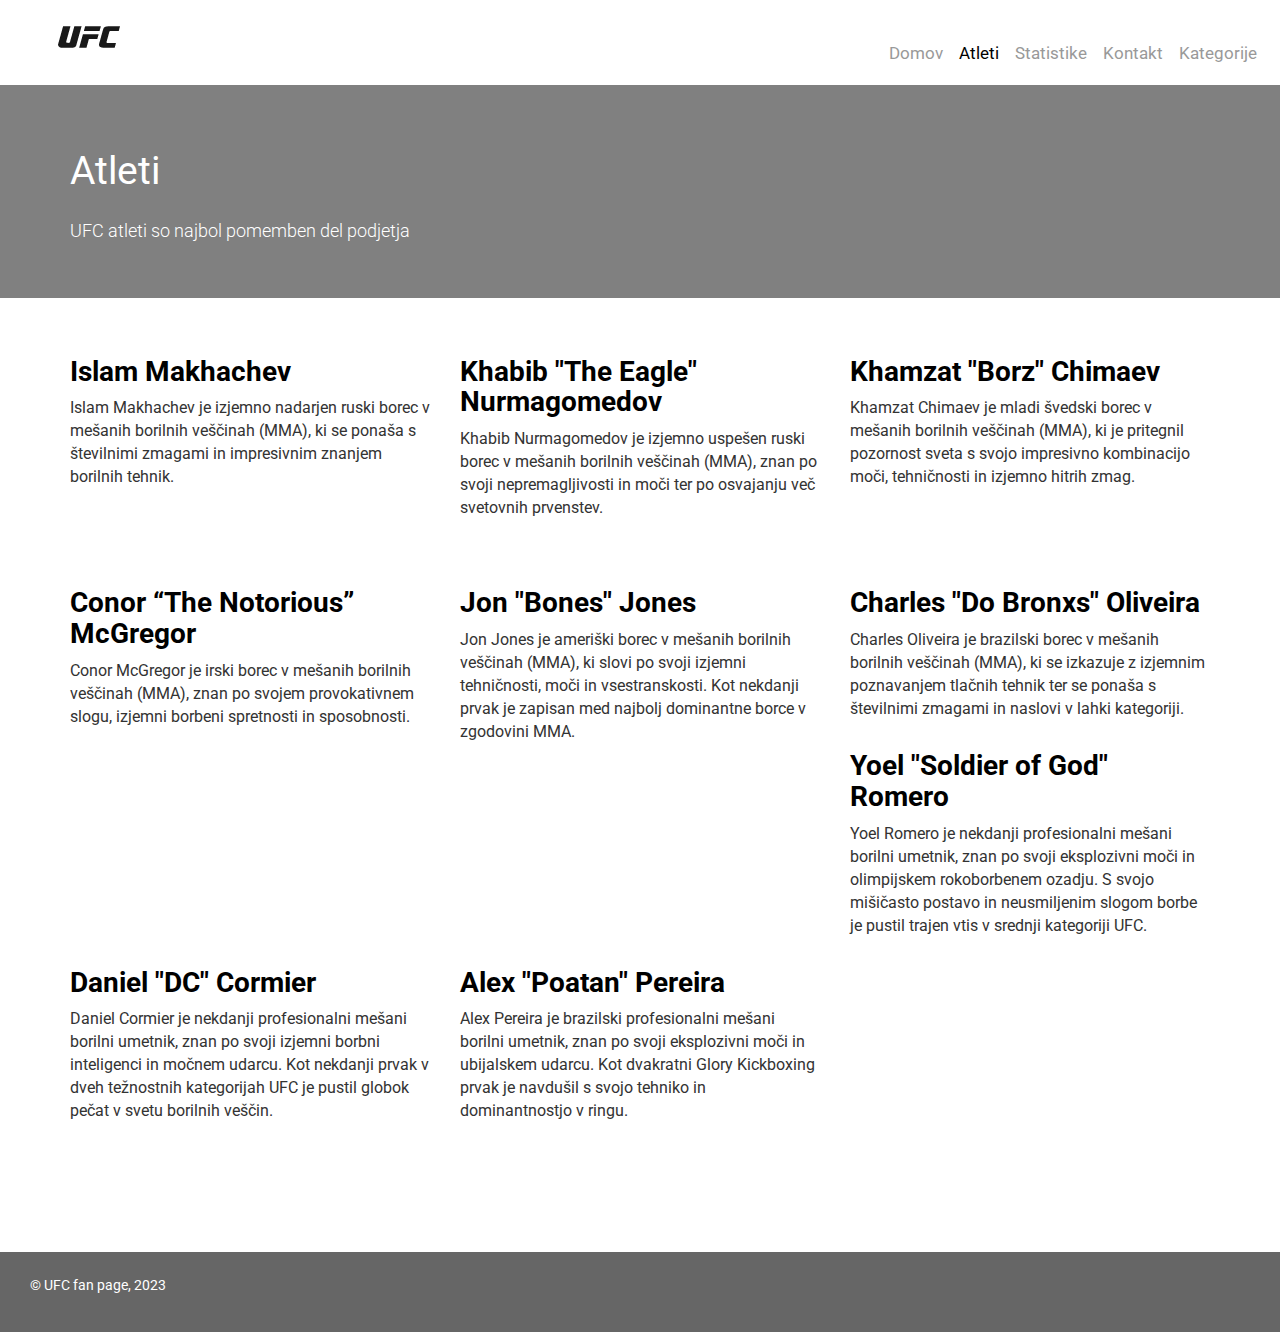
<file: fighters.html>
<!DOCTYPE html>
<html lang="sl">
<head>
  <meta charset="utf-8">
  <meta http-equiv="X-UA-Compatible" content="IE=edge">
  <meta name="viewport" content="width=device-width, initial-scale=1, shrink-to-fit=no">
  <meta name="keywords" content="eNSA, spletišče, website, kreiranje spletišča, Bootstrap">
  <meta name="description" content="Pošljite sporočilo, da izveš več o izdelavi in oblikovanju spletnih strani z brezplačnim odprtokodnim okvirjem Bootstrap.">
  <meta name="author" content="Rok Meglič">
  <title>Atleti</title>
	
  <!-- Ikona spletišča -->
  <link rel="icon" href="slike/index/favicon.ico" type="image/x-icon">
  <!-- Googlove pisave -->
  <link href="https://fonts.googleapis.com/css?family=Roboto" rel="stylesheet">
  <!-- Bootstrap CSS -->
  <link rel="stylesheet" href="https://maxcdn.bootstrapcdn.com/bootstrap/3.3.7/css/bootstrap.min.css"> 
  <!-- Ikone Font Awesome -->
  <link rel="stylesheet" href="https://maxcdn.bootstrapcdn.com/font-awesome/4.7.0/css/font-awesome.min.css">    
  <!-- Oblikovni slogi za spletišče -->
  <link rel="stylesheet" href="css/slog.css">
</head>
<body>
  <header>
    <nav class="navbar navbar-inverse">
      <div class="container-fluid">			
        <div class="navbar-header">
          <button type="button" class="navbar-toggle" data-toggle="collapse" data-target="#meni">
            <span class="icon-bar"></span>
            <span class="icon-bar"></span>
            <span class="icon-bar"></span>                        
          </button>
          <a class="navbar-brand" href="index.html"><img src="slike/index/ufc.png" alt="eNSA logotip"></a>
        </div>
        <div class="collapse navbar-collapse" id="meni">
          <ul class="nav navbar-nav navbar-right">
            <li><a href="index.html">Domov</a></li>
            <li class="active"><a href="fighters.html">Atleti</a></li>
            <li><a href="statistike.html">Statistike</a></li>
            <li><a href="kontakt.html">Kontakt</a></li>
            <li><a href="kategorije.html">Kategorije</a></li>
          </ul>
        </div>				
      </div>		
    </nav>
  </header>
  <section id="bs">
    <header>
      <div class="bs-glavaStrani">
        <div class="container">
          <h1>Atleti</h1>
          <p>UFC atleti so najbol pomemben del podjetja</p>
        </div>
      </div>
    </header>
  </section>
  <div class="container">
    <div class="row">
      <div class="col-sm-4">
        <div class="bs-okvir">
          <h2>Islam Makhachev</h2>
          <p>Islam Makhachev je izjemno nadarjen ruski borec v mešanih borilnih veščinah (MMA), ki se ponaša s številnimi zmagami in impresivnim znanjem borilnih tehnik.</p>
        </div>
      </div>
      <div class="col-sm-4">
        <div class="bs-okvir">
          <h2>Khabib "The Eagle" Nurmagomedov</h2>
          <p>Khabib Nurmagomedov je izjemno uspešen ruski borec v mešanih borilnih veščinah (MMA), znan po svoji nepremagljivosti in moči ter po osvajanju več svetovnih prvenstev. </p>
        </div>
      </div>
      <div class="col-sm-4">
        <div class="bs-okvir">
          <h2>Khamzat "Borz" Chimaev</h2>
          <p>Khamzat Chimaev je mladi švedski borec v mešanih borilnih veščinah (MMA), ki je pritegnil pozornost sveta s svojo impresivno kombinacijo moči, tehničnosti in izjemno hitrih zmag.</p>
        </div>
      </div>
    </div>
  </div>
  <div class="container">
    <div class="row">
      <div class="col-sm-4">
        <div class="bs-okvir">
          <h2>Conor “The Notorious” McGregor</h2>
          <p>Conor McGregor je irski borec v mešanih borilnih veščinah (MMA), znan po svojem provokativnem slogu, izjemni borbeni spretnosti in sposobnosti.</p>
        </div>
      </div>
      <div class="col-sm-4">
        <div class="bs-okvir">
          <h2>Jon "Bones" Jones</h2>
          <p>Jon Jones je ameriški borec v mešanih borilnih veščinah (MMA), ki slovi po svoji izjemni tehničnosti, moči in vsestranskosti. Kot nekdanji prvak je zapisan med najbolj dominantne borce v zgodovini MMA. </p>
        </div>
      </div>
      <div class="col-sm-4">
        <div class="bs-okvir">
          <h2>Charles "Do Bronxs" Oliveira</h2>
          <p>Charles Oliveira je brazilski borec v mešanih borilnih veščinah (MMA), ki se izkazuje z izjemnim poznavanjem tlačnih tehnik ter se ponaša s številnimi zmagami in naslovi v lahki kategoriji.</p>
        </div>
      </div>
      <div class="col-sm-4">
        <div class="bs-okvir">
          <h2>Yoel "Soldier of God" Romero</h2>
          <p>Yoel Romero je nekdanji profesionalni mešani borilni umetnik, znan po svoji eksplozivni moči in olimpijskem rokoborbenem ozadju. S svojo mišičasto postavo in neusmiljenim slogom borbe je pustil trajen vtis v srednji kategoriji UFC.</p>
        </div>
      </div>
      <div class="col-sm-4">
        <div class="bs-okvir">
          <h2>Daniel "DC" Cormier</h2>
          <p>Daniel Cormier je nekdanji profesionalni mešani borilni umetnik, znan po svoji izjemni borbni inteligenci in močnem udarcu. Kot nekdanji prvak v dveh težnostnih kategorijah UFC je pustil globok pečat v svetu borilnih veščin.</p>
        </div>
      </div>
      <div class="col-sm-4">
        <div class="bs-okvir">
          <h2>Alex "Poatan" Pereira</h2>
          <p>Alex Pereira je brazilski profesionalni mešani borilni umetnik, znan po svoji eksplozivni moči in ubijalskem udarcu. Kot dvakratni Glory Kickboxing prvak je navdušil s svojo tehniko in dominantnostjo v ringu.</p>
        </div>
      </div>
    </div>
  </div>
</section>
	<br><br><br><br>
  <footer class="container-fluid text-center">
      <div class="nogaDesno col-sm-6">
        © UFC fan page, 2023
      </div>
    </div>
  </footer>

  <script src="https://ajax.googleapis.com/ajax/libs/jquery/3.2.1/jquery.min.js"></script>
  <script src="https://maxcdn.bootstrapcdn.com/bootstrap/3.3.7/js/bootstrap.min.js"></script>
    
</body>
</html>
</file>
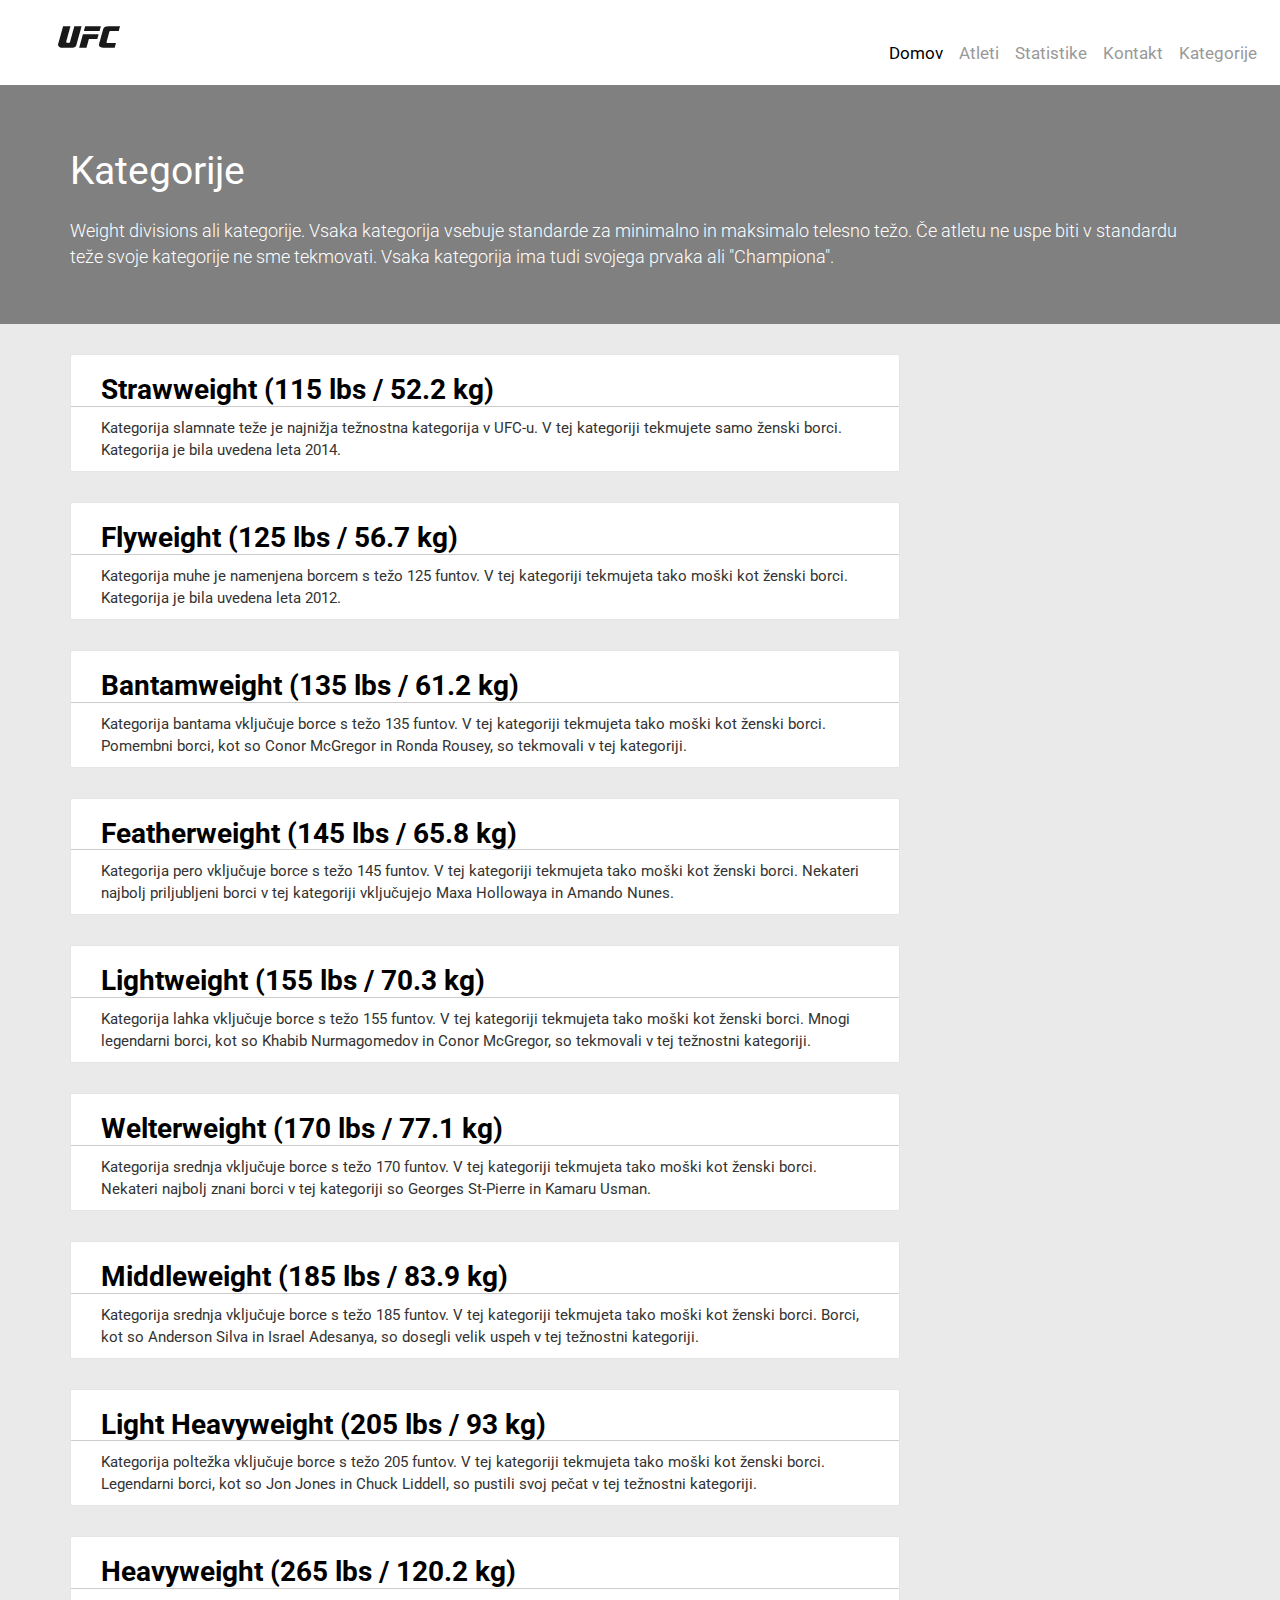
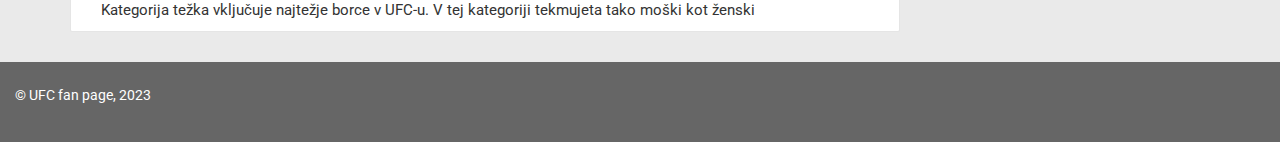
<file: kategorije.html>
<!DOCTYPE html>
<html lang="sl">
    <head>
        <meta charset="utf-8">
        <meta http-equiv="X-UA-Compatible" content="IE=edge">
        <meta name="viewport" content="width=device-width, initial-scale=1, shrink-to-fit=no">
        <meta name="keywords" content="eNSA, spletišče, kreiranje spletnega mesta, optimizacija, oglaševanje">
        <meta name="description" content="Blog o izdelavi, oblikovanju, optimizaciji in oglaševanju spletnega mesta.">
        <meta name="author" content="Rok Meglič">
        <title>Kategorije</title>
        
        <link rel="icon" href="slike/index/favicon.ico" type="image/x-icon">       

        <link href="https://fonts.googleapis.com/css?family=Roboto" rel="stylesheet">       

        <link rel="stylesheet" href="https://maxcdn.bootstrapcdn.com/bootstrap/3.3.7/css/bootstrap.min.css">        

        <link rel="stylesheet" href="https://maxcdn.bootstrapcdn.com/font-awesome/4.7.0/css/font-awesome.min.css">            

        <link rel="stylesheet" href="css/slog.css">
    </head>
    <body>
        <header>
            <nav class="navbar navbar-inverse">
                <div class="container-fluid">               
                    <div class="navbar-header">
                        <button type="button" class="navbar-toggle" data-toggle="collapse" data-target="#meni">
                            <span class="icon-bar"></span>
                            <span class="icon-bar"></span>
                            <span class="icon-bar"></span>                        
                        </button>
                        <a class="navbar-brand" href="index.html"><img src="slike/index/ufc.png" alt="eNSA logotip"></a>
                    </div>                  
                    <div class="collapse navbar-collapse" id="meni">
                        <ul class="nav navbar-nav navbar-right">
                            <li class="active"><a href="index.html">Domov</a></li>
                            <li><a href="fighters.html">Atleti</a></li>
                            <li><a href="statistike.html">Statistike</a></li>
                            <li><a href="kontakt.html">Kontakt</a></li>
                            <li><a href="kategorije.html">Kategorije</a></li>
                        </ul>
                    </div>                   
                </div>		
            </nav>
        </header>       
        <header>
            <div class="bs-glavaStrani">
                <div class="container">
                    <h1>Kategorije</h1>
                    <p>Weight divisions ali kategorije. Vsaka kategorija vsebuje standarde za minimalno in maksimalo telesno težo. Če atletu ne uspe biti v standardu teže svoje kategorije ne sme tekmovati. Vsaka kategorija ima tudi svojega prvaka ali "Championa". </p>
                </div>
            </div>
        </header>       
        <section id="blog">
            <div class="container">
                <div class="row">
                    <div class="col-sm-9">
                        <div class="blogClanek">
                            <h2 class="blogNaslov">Strawweight (115 lbs / 52.2 kg)</h2>
                            <p class="blogBesedilo">Kategorija slamnate teže je najnižja težnostna kategorija v UFC-u. V tej kategoriji tekmujete samo ženski borci. Kategorija je bila uvedena leta 2014.</p>
                        </div>                       
                        <div class="blogClanek">
                            <h2 class="blogNaslov">Flyweight (125 lbs / 56.7 kg)</h2>
                            <p class="blogBesedilo"> Kategorija muhe je namenjena borcem s težo 125 funtov. V tej kategoriji tekmujeta tako moški kot ženski borci. Kategorija je bila uvedena leta 2012.</p>
                        </div>                       
                        <div class="blogClanek">
                            <h2 class="blogNaslov">Bantamweight (135 lbs / 61.2 kg)</h2>
                            <p class="blogBesedilo">Kategorija bantama vključuje borce s težo 135 funtov. V tej kategoriji tekmujeta tako moški kot ženski borci. Pomembni borci, kot so Conor McGregor in Ronda Rousey, so tekmovali v tej kategoriji.</p>
                        </div>                        
                        <div class="blogClanek">
                            <h2 class="blogNaslov">Featherweight (145 lbs / 65.8 kg)</h2>
                            <p class="blogBesedilo">Kategorija pero vključuje borce s težo 145 funtov. V tej kategoriji tekmujeta tako moški kot ženski borci. Nekateri najbolj priljubljeni borci v tej kategoriji vključujejo Maxa Hollowaya in Amando Nunes.</p>
                        </div>                       
                        <div class="blogClanek">
                            <h2 class="blogNaslov">Lightweight (155 lbs / 70.3 kg)</h2>
                            <p class="blogBesedilo">Kategorija lahka vključuje borce s težo 155 funtov. V tej kategoriji tekmujeta tako moški kot ženski borci. Mnogi legendarni borci, kot so Khabib Nurmagomedov in Conor McGregor, so tekmovali v tej težnostni kategoriji.</p>
                        </div>                       
                        <div class="blogClanek">
                            <h2 class="blogNaslov">Welterweight (170 lbs / 77.1 kg)</h2>
                            <p class="blogBesedilo">Kategorija srednja vključuje borce s težo 170 funtov. V tej kategoriji tekmujeta tako moški kot ženski borci. Nekateri najbolj znani borci v tej kategoriji so Georges St-Pierre in Kamaru Usman.</p>
                        </div>
                        <div class="blogClanek">
                            <h2 class="blogNaslov">Middleweight (185 lbs / 83.9 kg)</h2>
                            <p class="blogBesedilo">Kategorija srednja vključuje borce s težo 185 funtov. V tej kategoriji tekmujeta tako moški kot ženski borci. Borci, kot so Anderson Silva in Israel Adesanya, so dosegli velik uspeh v tej težnostni kategoriji.</p>
                        </div>
                        <div class="blogClanek">
                            <h2 class="blogNaslov">Light Heavyweight (205 lbs / 93 kg)</h2>
                            <p class="blogBesedilo">Kategorija poltežka vključuje borce s težo 205 funtov. V tej kategoriji tekmujeta tako moški kot ženski borci. Legendarni borci, kot so Jon Jones in Chuck Liddell, so pustili svoj pečat v tej težnostni kategoriji.</p>
                        </div>
                        <div class="blogClanek">
                            <h2 class="blogNaslov">Heavyweight (265 lbs / 120.2 kg)</h2>
                            <p class="blogBesedilo">Kategorija težka vključuje najtežje borce v UFC-u. V tej kategoriji tekmujeta tako moški kot ženski</p>
                        </div>
                    </div>                                   
                </div>
            </div>
        </section>
        
        <footer class="container-fluid text-center">
            <div class="row">

                <div class="nogaDesno col-sm-6">
                    © UFC fan page, 2023
                </div>
            </div>
        </footer>

        <script src="https://ajax.googleapis.com/ajax/libs/jquery/3.2.1/jquery.min.js"></script>
        <script src="https://maxcdn.bootstrapcdn.com/bootstrap/3.3.7/js/bootstrap.min.js"></script>

    </body>
    <div id="smartyContainer" style="position: absolute; top: 0px; right: 0px; line-height: initial; z-index: 2147483647; width: auto; font-size: initial;"></div>
</html>
</file>
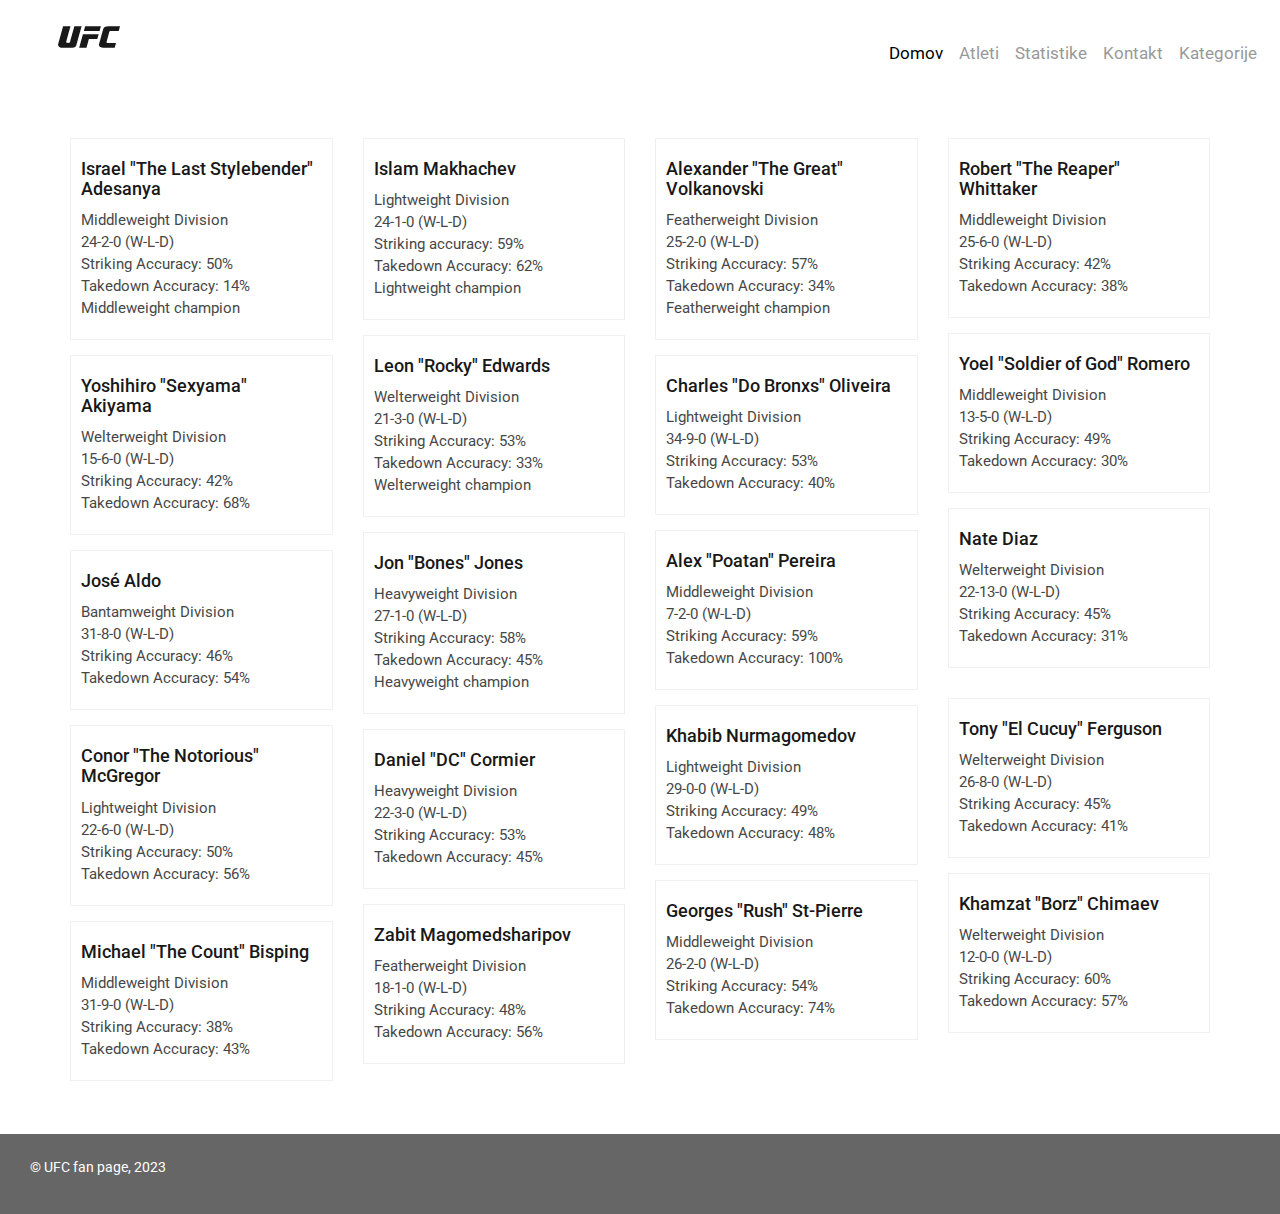
<file: statistike.html>
<!DOCTYPE html>
<html lang="sl">
    <head>
        <meta charset="utf-8">
        <meta http-equiv="X-UA-Compatible" content="IE=edge">
        <meta name="viewport" content="width=device-width, initial-scale=1, shrink-to-fit=no">
        <meta name="keywords" content="eNSA, spletišče, website, kreiranje spletišča, Bootstrap">
        <meta name="description" content="Pošljite sporočilo, da izveš več o izdelavi in oblikovanju spletnih strani z brezplačnim odprtokodnim okvirjem Bootstrap.">
        <meta name="author" content="Rok Meglič">
        <title>Statistike</title>
        

        <link rel="icon" href="slike/index/favicon.ico" type="image/x-icon">

        <link href="https://fonts.googleapis.com/css?family=Roboto" rel="stylesheet">
        
        <link rel="stylesheet" href="https://maxcdn.bootstrapcdn.com/bootstrap/3.3.7/css/bootstrap.min.css">
        
        <link rel="stylesheet" href="https://maxcdn.bootstrapcdn.com/font-awesome/4.7.0/css/font-awesome.min.css">
            
        <link rel="stylesheet" href="css/slog.css">
</head>
<body>
	<header>
		<nav class="navbar navbar-inverse">
			<div class="container-fluid">
				<div class="navbar-header">
					<button type="button" class="navbar-toggle" data-toggle="collapse" data-target="#meni">
						<span class="icon-bar"></span>
						<span class="icon-bar"></span>
						<span class="icon-bar"></span>                        
					</button>
					<a class="navbar-brand" href="index.html"><img src="slike/index/ufc.png" alt="UFC logo"></a>
				</div>
				<div class="collapse navbar-collapse" id="meni">
					<ul class="nav navbar-nav navbar-right">
						<li class="active"><a href="index.html">Domov</a></li>
						<li><a href="fighters.html">Atleti</a></li>
						<li><a href="statistike.html">Statistike</a></li>
						<li><a href="kontakt.html">Kontakt</a></li>
						<li><a href="kategorije.html">Kategorije</a></li>
					</ul>
				</div>
				
			</div>		
		</nav>
	</header>
	<header>
	</header>
	<section id="vodici">
		<div class="container">
			<div class="row">
				<div class="col-sm-3">
						<div class="vodici-okvir">
							<div class="kartica">
							  	<h4 class="kartica-naslov">Israel "The Last Stylebender" Adesanya</h4>
							  	<p class="kartica-text">Middleweight Division <br>24-2-0 (W-L-D) <br> Striking Accuracy: 50% <br> Takedown Accuracy: 14% <br> Middleweight champion</p>
							</div>
						</div>
					 </a>
						<div class="vodici-okvir">
							<div class="kartica">
							  	<h4 class="kartica-naslov">Yoshihiro "Sexyama" Akiyama</h4>
							  	<p class="kartica-text">Welterweight Division <br>15-6-0 (W-L-D)<br>Striking Accuracy: 42% <br> Takedown Accuracy: 68%</p>
							</div>
						</div>
					 </a>
						<div class="vodici-okvir">
							<div class="kartica">
							  	<h4 class="kartica-naslov">José Aldo</h4>
							  	<p class="kartica-text">Bantamweight Division <br> 31-8-0 (W-L-D) <br> Striking Accuracy: 46% <br> Takedown Accuracy: 54%</p>
							</div>
						</div>
						<div class="vodici-okvir">
							<div class="kartica">
							  	<h4 class="kartica-naslov">Conor "The Notorious" McGregor</h4>
							  	<p class="kartica-text">Lightweight Division <br> 22-6-0 (W-L-D) <br> Striking Accuracy: 50% <br> Takedown Accuracy: 56%</p>
							</div>
						</div>
						<div class="vodici-okvir">
							<div class="kartica">
							  	<h4 class="kartica-naslov">Michael "The Count" Bisping</h4>
							  	<p class="kartica-text">Middleweight Division <br> 31-9-0 (W-L-D) <br> Striking Accuracy: 38% <br> Takedown Accuracy: 43%</p>
							</div>
						</div>
					 </a>
				</div>
				
				<div class="col-sm-3">
						<div class="vodici-okvir">
							<div class="kartica">
							  	<h4 class="kartica-naslov">Islam Makhachev</h4>
							  	<p class="kartica-text">Lightweight Division <br> 24-1-0 (W-L-D) <br> Striking accuracy: 59% <br> Takedown Accuracy: 62% <br> Lightweight champion</p>
							</div>
						</div>
					 </a>
						<div class="vodici-okvir">
							<div class="kartica">
							  	<h4 class="kartica-naslov">Leon "Rocky" Edwards</h4>
							  	<p class="kartica-text">Welterweight Division <br> 21-3-0 (W-L-D) <br> Striking Accuracy: 53% <br> Takedown Accuracy: 33% <br> Welterweight champion</p>
							</div>
						</div>
					 </a>
						<div class="vodici-okvir">
							<div class="kartica">
							  	<h4 class="kartica-naslov">Jon "Bones" Jones</h4>
							  	<p class="kartica-text">Heavyweight Division <br> 27-1-0 (W-L-D) <br> Striking Accuracy: 58% <br> Takedown Accuracy: 45% <br> Heavyweight champion</p>
							</div>
						</div>
						<div class="vodici-okvir">
							<div class="kartica">
							  	<h4 class="kartica-naslov">Daniel "DC" Cormier</h4>
							  	<p class="kartica-text">Heavyweight Division <br> 22-3-0 (W-L-D) <br> Striking Accuracy: 53% <br> Takedown Accuracy: 45%</p>
							</div>
						</div>
						<div class="vodici-okvir">
							<div class="kartica">
							  	<h4 class="kartica-naslov">Zabit Magomedsharipov</h4>
							  	<p class="kartica-text">Featherweight Division <br> 18-1-0 (W-L-D) <br> Striking Accuracy: 48% <br> Takedown Accuracy: 56%</p>
							</div>
						</div>
					 </a>
				</div>
				
				<div class="col-sm-3">
						<div class="vodici-okvir">
							<div class="kartica">
							  	<h4 class="kartica-naslov">Alexander "The Great" Volkanovski</h4>
							  	<p class="kartica-text">Featherweight Division <br> 25-2-0 (W-L-D) <br> Striking Accuracy: 57% <br> Takedown Accuracy: 34% <br>Featherweight champion</p>
							</div>
						</div>
					 </a>
						<div class="vodici-okvir">
							<div class="kartica">
							  	<h4 class="kartica-naslov">Charles "Do Bronxs" Oliveira</h4>
							  	<p class="kartica-text">Lightweight Division <br> 34-9-0 (W-L-D) <br> Striking Accuracy: 53% <br> Takedown Accuracy: 40%</p>
							</div>
						</div>
					 </a>
						<div class="vodici-okvir">
							<div class="kartica">
							  	<h4 class="kartica-naslov">Alex "Poatan" Pereira</h4>
							  	<p class="kartica-text">Middleweight Division <br> 7-2-0 (W-L-D) <br> Striking Accuracy: 59% <br> Takedown Accuracy: 100%</p>
							</div>
						</div>
						<div class="vodici-okvir">
							<div class="kartica">
							  	<h4 class="kartica-naslov">Khabib Nurmagomedov</h4>
							  	<p class="kartica-text">Lightweight Division <br> 29-0-0 (W-L-D) <br> Striking Accuracy: 49% <br> Takedown Accuracy: 48%</p>
							</div>
						</div>
						<div class="vodici-okvir">
							<div class="kartica">
							  	<h4 class="kartica-naslov">Georges "Rush" St-Pierre</h4>
							  	<p class="kartica-text">Middleweight Division <br> 26-2-0 (W-L-D) <br> Striking Accuracy: 54% <br> Takedown Accuracy: 74%</p>
							</div>
						</div>
					 </a>
				</div>
				
				
				<div class="col-sm-3">
						<div class="vodici-okvir">
							<div class="kartica">
							  	<h4 class="kartica-naslov">Robert "The Reaper" Whittaker</h4>
							  	<p class="kartica-text">Middleweight Division <br> 25-6-0 (W-L-D) <br> Striking Accuracy: 42% <br> Takedown Accuracy: 38%</p>
							</div>
						</div>
					 </a>
						<div class="vodici-okvir">
							<div class="kartica">
							  	<h4 class="kartica-naslov">Yoel "Soldier of God" Romero</h4>
							  	<p class="kartica-text">Middleweight Division <br> 13-5-0 (W-L-D) <br> Striking Accuracy: 49% <br> Takedown Accuracy: 30%</p>
							</div>
						</div>
					 </a>
						<div class="vodici-okvir">
							<div class="kartica">
							  	<h4 class="kartica-naslov">Nate Diaz</h4>
							  	<p class="kartica-text">Welterweight Division <br> 22-13-0 (W-L-D) <br> Striking Accuracy: 45% <br> Takedown Accuracy: 31%</p>
							</div>
						</div>
					 </a>
				</div>
				<div class="col-sm-3">
					<div class="vodici-okvir">
						<div class="kartica">
							  <h4 class="kartica-naslov">Tony "El Cucuy" Ferguson</h4>
							  <p class="kartica-text">Welterweight Division <br> 26-8-0 (W-L-D) <br> Striking Accuracy: 45% <br> Takedown Accuracy: 41%</p>
						</div>
					</div>
				 </a>
					<div class="vodici-okvir">
						<div class="kartica">
							  <h4 class="kartica-naslov">Khamzat "Borz" Chimaev</h4>
							  <p class="kartica-text">Welterweight Division <br> 12-0-0 (W-L-D) <br> Striking Accuracy: 60% <br> Takedown Accuracy: 57%</p>
						</div>
					</div>
				 </a>
					
				
			</div>
		</div>
	</section>
	

	<footer class="container-fluid text-center">
			<div class="nogaDesno col-sm-6">
				© UFC fan page, 2023
			</div>
		</div>
	</footer>

    <script src="https://ajax.googleapis.com/ajax/libs/jquery/3.2.1/jquery.min.js"></script>
    <script src="https://maxcdn.bootstrapcdn.com/bootstrap/3.3.7/js/bootstrap.min.js"></script>   

</body><div id="smartyContainer" style="position: absolute; top: 0px; right: 0px; line-height: initial; z-index: 2147483647; width: auto; font-size: initial;"></div></html>
</file>
<file: css/slog.css>
body{ font-family: Roboto, Helvetica, Arial, sans-serif;
	min-height: 100vh;}
h1 { color: black }
h2 { color: black; font-size: 2em; font-weight: bold }
h3 { color: black; font-size: 2em }
p {font-size: 1.15em;}


.navbar {
	margin-bottom: 0;
	border-radius: 0;
	background-color: #fff;
	color: #222;
	border: 0;
	font-size: 1.2em;
}

.navbar-inverse .navbar-toggle {
	border-color: #aaa;
	background-color: #aaa;
	margin-top: 30px;
}

.navbar-inverse .navbar-toggle:focus, 
.navbar-inverse .navbar-toggle:hover {
    border-color: #666;
	background-color: #666;
}

.navbar-brand {
	float: left;
	min-height: 85px;
	padding: 10px 0 0 25px;
}

.navbar-inverse .navbar-nav { margin-top: 40px; }

.navbar-inverse .navbar-nav .active a,
.navbar-inverse .navbar-nav .active a:focus,
.navbar-inverse .navbar-nav .active a:hover {
	color: #000;
	background-color: #fff;
}

.navbar-inverse .navbar-nav li a {
	color: #999;
	padding: 3px 8px;
}

.navbar-inverse .navbar-nav li a:hover { color: #333; }

@media (max-width: 767px) {
	.navbar-inverse .navbar-nav {
		margin-top: 5px;
		padding-left: 25px;
	}
}


.item img {	width: 100%; }

.carousel-caption {
	top: 70%;
	transform: translateY(-70%);
}

.carousel-caption p {
	font-size: 1.5em;
	color: #bbb;	
}

.carousel-caption button { margin-top: 1.5em; }

.carousel-caption .btn {
	font-size: 1.2em;
	color: #fff;
	background-color: gray;
	padding: 12px 22px;
	border: 2px solid #fff;
}

.carousel-caption .btn:hover {
	color: #7393B3;
	background-color: #fff;
}

@media (max-width: 1200px) {
	.carousel-caption p {
		font-size: 1.3em;
	}
	.carousel-caption button {
		margin-top: 0em;	
	}
}

@media (max-width: 940px) {
	.carousel-caption button {
		display: none;
	}
	.carousel-caption p {
		font-size: 1.2em;
	}
}

@media (max-width: 700px) {
	.carousel-caption p {
		font-size: 1.1em;
		margin-top: -20px;
	}
}

@media (max-width: 525px) {
	.carousel-caption button {
		display: none;
	}
	.carousel-caption p {
		display: none;
	}
}


#domov h1 {margin-bottom: 15px }

.container { margin: 3% auto; }

.ikona { max-width: 180px; }

.container h1 {
	padding-bottom: 15px;
	font-weight: bold;
}

.container h3 {	font-size: 1.5em; }

@media (max-width: 990px) {
	.ikona {
		max-width: 150px;
	}
}

@media (max-width: 770px) {
	.ikona { max-width: 110px; }
	
	.container h1 { font-size: 2em;	}
	
	.container h3 {
		font-size: 1.3em;
		padding-bottom: 25px;
		margin-top: 5px;
	}
}

#besedilo {	background-color: #ececec; }


.ime {
	font-size: 1.05em;
	font-style: italic;
	color: #999;
	text-align: right;
	padding-right: 20px;
	margin-top: -7px;
}

.poved { padding-top: 15px; }

.fa-quote-left, .fa-quote-right { color: #aaa; }

@media (max-width: 770px) {
	.mnenje { margin-top: 25px;	}
}


footer {
	background-color: #666;
	min-height: 80px;
	color: white;
	padding: 15px 0;
	position: relative;
}
footer a { color: #eaeaea; }

.nogaLevo{ text-align: right; }

.nogaLevo .fa {	padding: 0px 5px; }

.nogaDesno{
	text-align: left;
	padding-top: 8px;
}

@media (max-width: 770px) {
	.nogaLevo{
		text-align: center;
		padding: 15px 5px;
	}
	.nogaDesno{
		text-align: center;
		padding: 15px 0;
	}
}

#bootstr .btn {
	background-color: #fff;
	color: #7393B3;
	border: 1px solid #7393B3;
	padding: 5px 50px;
	font-size: 2em;
	margin-top: 20px;
	margin-bottom: 20px;
}
#bootstr .btn:hover {
	color: #fff;
	background-color: gray;
}
#bootstr a:hover { text-decoration: none; }
#bootstr .verzija {
	font-size: 1em;
	color: #999;
	font-style: italic;
}
#bootstr .bs-okvir {
	background-color: #f5f5f5; 
	margin: -13px;  
	padding: 15px 15px 0;
}
#bootstr .bs-okvir .fa { color: white; padding-left: 10px }
#bootstr .bs-gumb{
	background-color: #fff;
	color: white;
	border: 1px solid gray;
	padding: 8px 15px;
	font-size: 1em;
}
#bootstr .bs-gumb:hover {
	background-color: gray;
	color: #fff;
	border: 1px solid gray;
}
#bootstr .over { 
	display: inline-flex;
	overflow-x: scroll; 
}
@media (max-width: 767px) {
	#bootstr .bs-okvir {
		margin: 5px;  
	}
}


#blog {	background-color: #eaeaea; }

#blog .container { margin: 0 auto; }

#blog .blogClanek {
	max-width: 830px;
	background-color: #fff;
	padding: 0; 
	border: 1px solid #e5e5e5;
	border-radius: 2px;
	margin-top: 30px;
	margin-bottom: 30px;
}

#blog .blogNaslov { 
	padding: 0 30px;
	color: black;
}

#blog .blogBesedilo { 
	padding: 0 30px;
	font-size: 1.1em;
}

#blog .blogDatum { 
	padding: 10px 30px 0;
	border-top: 1px solid #e5e5e5;
}

#blog .blogDatum .blogVec { float: right; }

#blog h2 {
	border-bottom: 1px solid #ccc;
	padding: 5px 0;
}

#blog li {
	font-size: 1.2em;
	padding: 3px 0;
}

#blog form { margin: 25px 0 15px; }

#blog input { background-color: #efefef; }


#kontakt { background-color: #efefef; }

#kontakt .container { margin: 0 auto; }

#kontakt .btn {	padding: 7px 50px; }

#kontakt .zvezdica { color: red; }

#kontakt .col-sm-12 { margin-bottom: 30px; }

#kontakt .row {	margin-bottom: 30px; }

#zemljevid .container-fluid {
	background-color: #efefef;
	width: 100%;
	padding: 0;
	margin: 0;
}
#zemljevid #map {
	width: 100%;
	height: 500px;	
}


.bs-glavaStrani {
	background-color: gray;
	color:white;
	padding: .5em 15px;
}
.bs-glavaStrani h1 {
	font-size: 2.8em;
	font-weight: 400;
	color: #fff;
}
.bs-glavaStrani p {
	font-size: 1.3em;
	font-weight: 300;
}
#bs article h1 { padding-top: 1em; }

#bs #uvod, #bs #pregled, #bs #tipografija, #bs #opozorila {
	padding-top: 0;
}
#bs nav h3 { border-bottom: 1px solid #efefef;}
#bs nav li {
	padding: 3px 5px;
	font-size: 1.2em;
}


#bs blockquote {
	border: 1px solid #ccc;
	border-radius: 5px;
	border-left: 5px solid #fc9c12;	
}
#bs .is-hidden {
	background-color: #e5e5e5;
	color: #888;
}
#bs .is-visible {
	background-color: #E4F9ED;
	color: #3EAA69;
}

#vodici .vodici-okvir {
	border: 1px solid #efefef;
	opacity: 0.9;
	margin: 15px 0;
}
#vodici a {
	color: #666;
	text-decoration: none;
}
#vodici a .vodici-okvir:hover {
	color: #666;
	opacity: 1;
	background-color: #efefef;
	text-decoration: none;
}
#vodici .kartica { padding: 10px; }
#vodici .kartica-naslov { color: #000; font-size: 1.3em }
#vodici .kartica-text { font-size: 1.1em }
#vodici .kartica-text-min { color: #999; font-size: .9em; font-style: italic }
#vodici .vodici-okvir img { width: 100% }

a {color:#000;}
</file>
